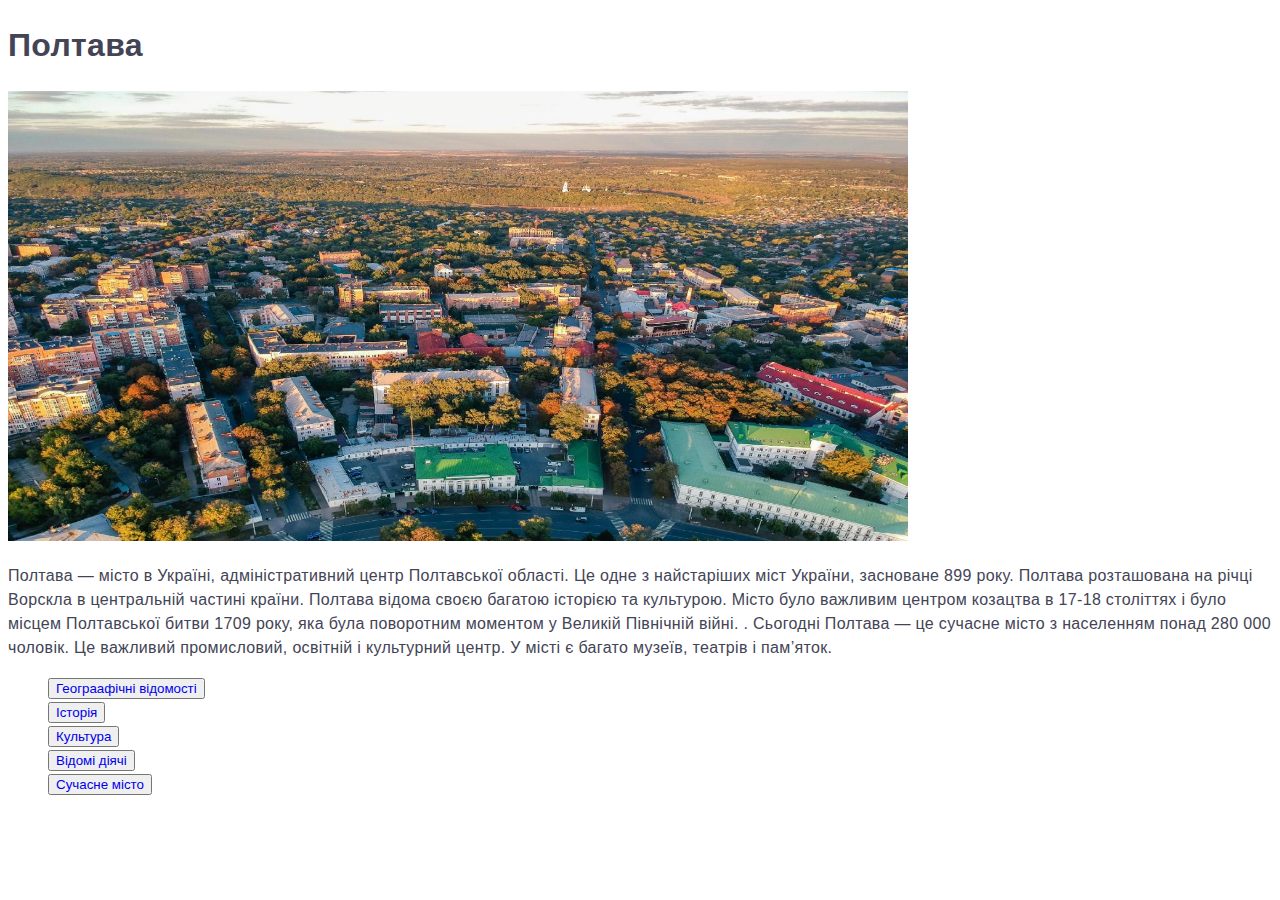
<file: index.html>
<!DOCTYPE html>
<html lang="en">
<head>
    <meta charset="UTF-8">
    <meta name="viewport" content="width=device-width, initial-scale=1.0">
    <title>Poltava</title>
    <link rel="stylesheet" href="./css/style.css">
</head>
<body>
    <h1>
        Полтава
    </h1>
    <img src="./images/66.jpg" width="900" height="450" alt="">
    <p>Полтава — місто в Україні, адміністративний центр Полтавської області. Це одне з найстаріших міст України, засноване 899 року. Полтава розташована на річці Ворскла в центральній частині країни.
        Полтава відома своєю багатою історією та культурою. Місто було важливим центром козацтва в 17-18 століттях і було місцем Полтавської битви 1709 року, яка була поворотним моментом у Великій Північній війні. .
        Сьогодні Полтава — це сучасне місто з населенням понад 280 000 чоловік. Це важливий промисловий, освітній і культурний центр. У місті є багато музеїв, театрів і пам’яток.
    </p>
    <ul>
        <li><button type="button"><a href="./index2.html">Геограафічні відомості</a></button></li>
        <li><button type="button"><a href="./index3.html">Історія</a></button></li>
        <li><button type="button"><a href="./index4.html">Культура</a></button></li>
        <li><button type="button"><a href="./index5.html">Відомі діячі</a></button></li>
        <li><button type="button"><a href="./index6.html">Сучасне місто</a></button></li>
    </ul>
</body>
</html>
</file>
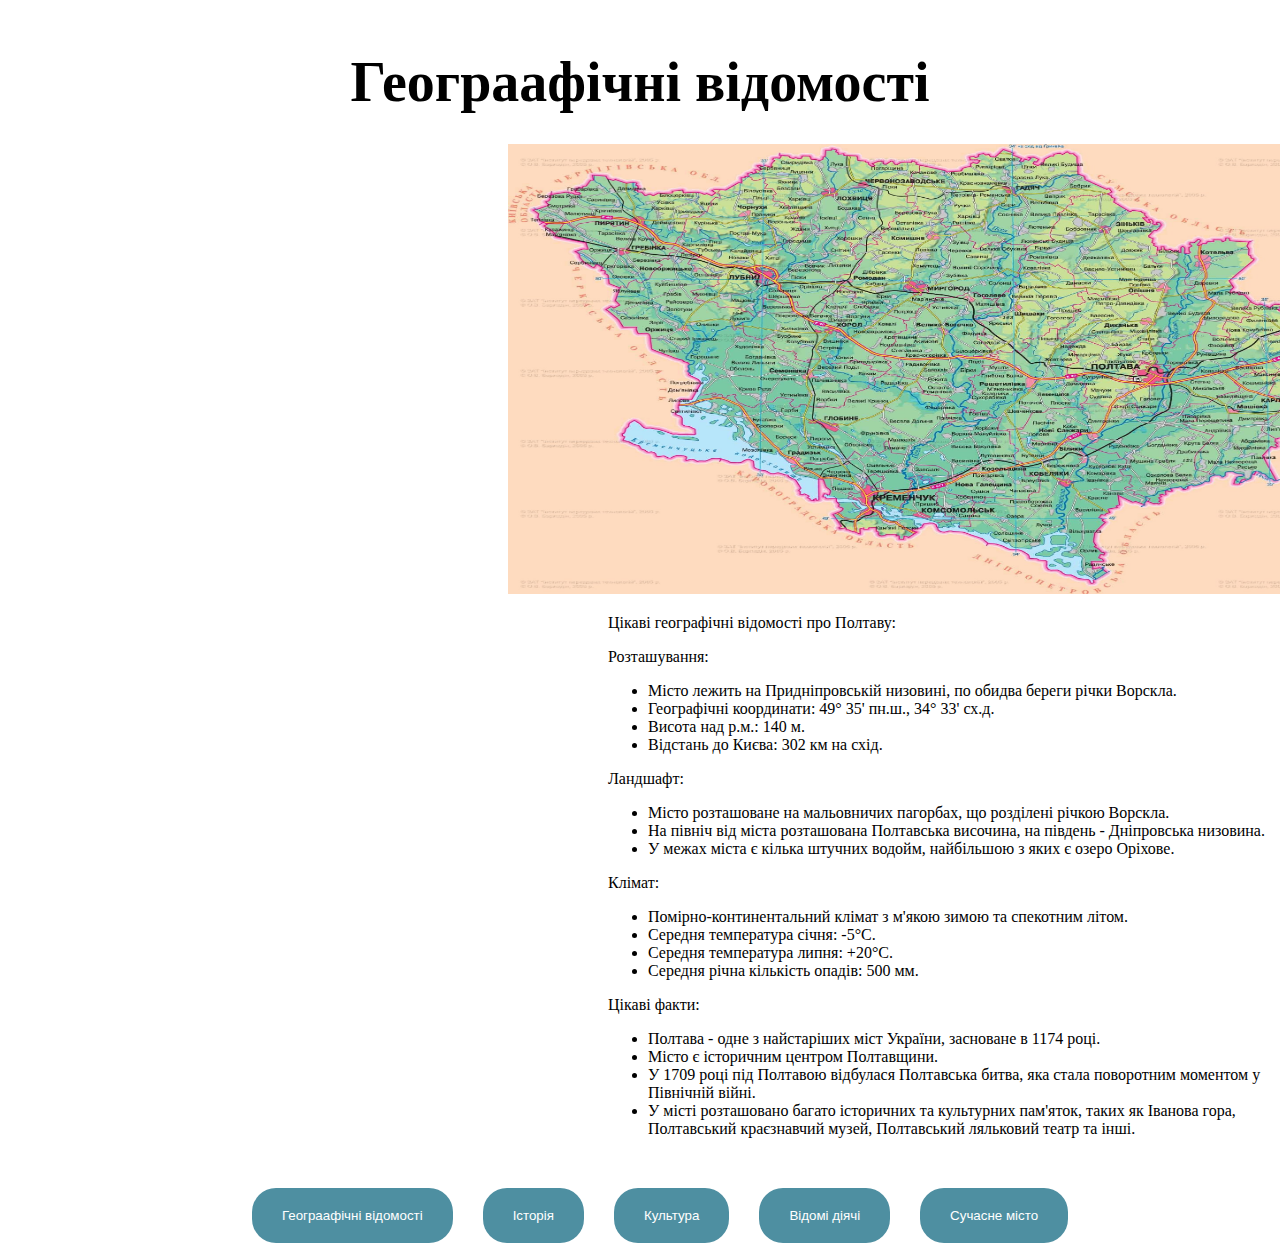
<file: index2.html>
<!DOCTYPE html>
<html lang="en">
<head>
    <meta charset="UTF-8">
    <meta name="viewport" content="width=device-width, initial-scale=1.0">
    <title>Poltava</title>
    <link rel="stylesheet" href="./css/style2.css">
</head>
<body>
    <h1>
        Геограафічні відомості
    </h1>
    <img src="./images/16.jpg" width="900" height="450" alt="">
    <p>Цікаві географічні відомості про Полтаву:</p>
    <p>Розташування:</p>
    <ul class="list-1">
        <li>Місто лежить на Придніпровській низовині, по обидва береги річки Ворскла.</li>
        <li>Географічні координати: 49° 35' пн.ш., 34° 33' сх.д.</li>
        <li>Висота над р.м.: 140 м.</li>
        <li>Відстань до Києва: 302 км на схід.</li>
    </ul>
    <p>Ландшафт:</p>
    <ul class="list-1">
        <li>Місто розташоване на мальовничих пагорбах, що розділені річкою Ворскла.
        </li>
        <li>На північ від міста розташована Полтавська височина, на південь - Дніпровська низовина.
        </li>
        <li>У межах міста є кілька штучних водойм, найбільшою з яких є озеро Оріхове.
        </li>
    </ul>
    <p>Клімат:</p>
    <ul class="list-1">
        <li>Помірно-континентальний клімат з м'якою зимою та спекотним літом.
        </li>
        <li>Середня температура січня: -5°C.
        </li>
        <li>Середня температура липня: +20°C.
        </li>
        <li>Середня річна кількість опадів: 500 мм.
        </li>
    </ul>
    <p>Цікаві факти:</p>
    <ul class="list-1">
        <li>Полтава - одне з найстаріших міст України, засноване в 1174 році.
        </li>
        <li>Місто є історичним центром Полтавщини.
        </li>
        <li>У 1709 році під Полтавою відбулася Полтавська битва, яка стала поворотним моментом у Північній війні.
        </li>
        <li>У місті розташовано багато історичних та культурних пам'яток, таких як Іванова гора, Полтавський краєзнавчий музей, Полтавський ляльковий театр та інші.
        </li>
    </ul>
    <ul class="list">
        <li><button type="button"><a href="./index2.html">Геограафічні відомості</a></button></li>
        <li><button type="button"><a href="./index3.html">Історія</a></button></li>
        <li><button type="button"><a href="./index4.html">Культура</a></button></li>
        <li><button type="button"><a href="./index5.html">Відомі діячі</a></button></li>
        <li><button type="button"><a href="./index6.html">Сучасне місто</a></button></li>
    </ul>
</body>
</html>
</file>
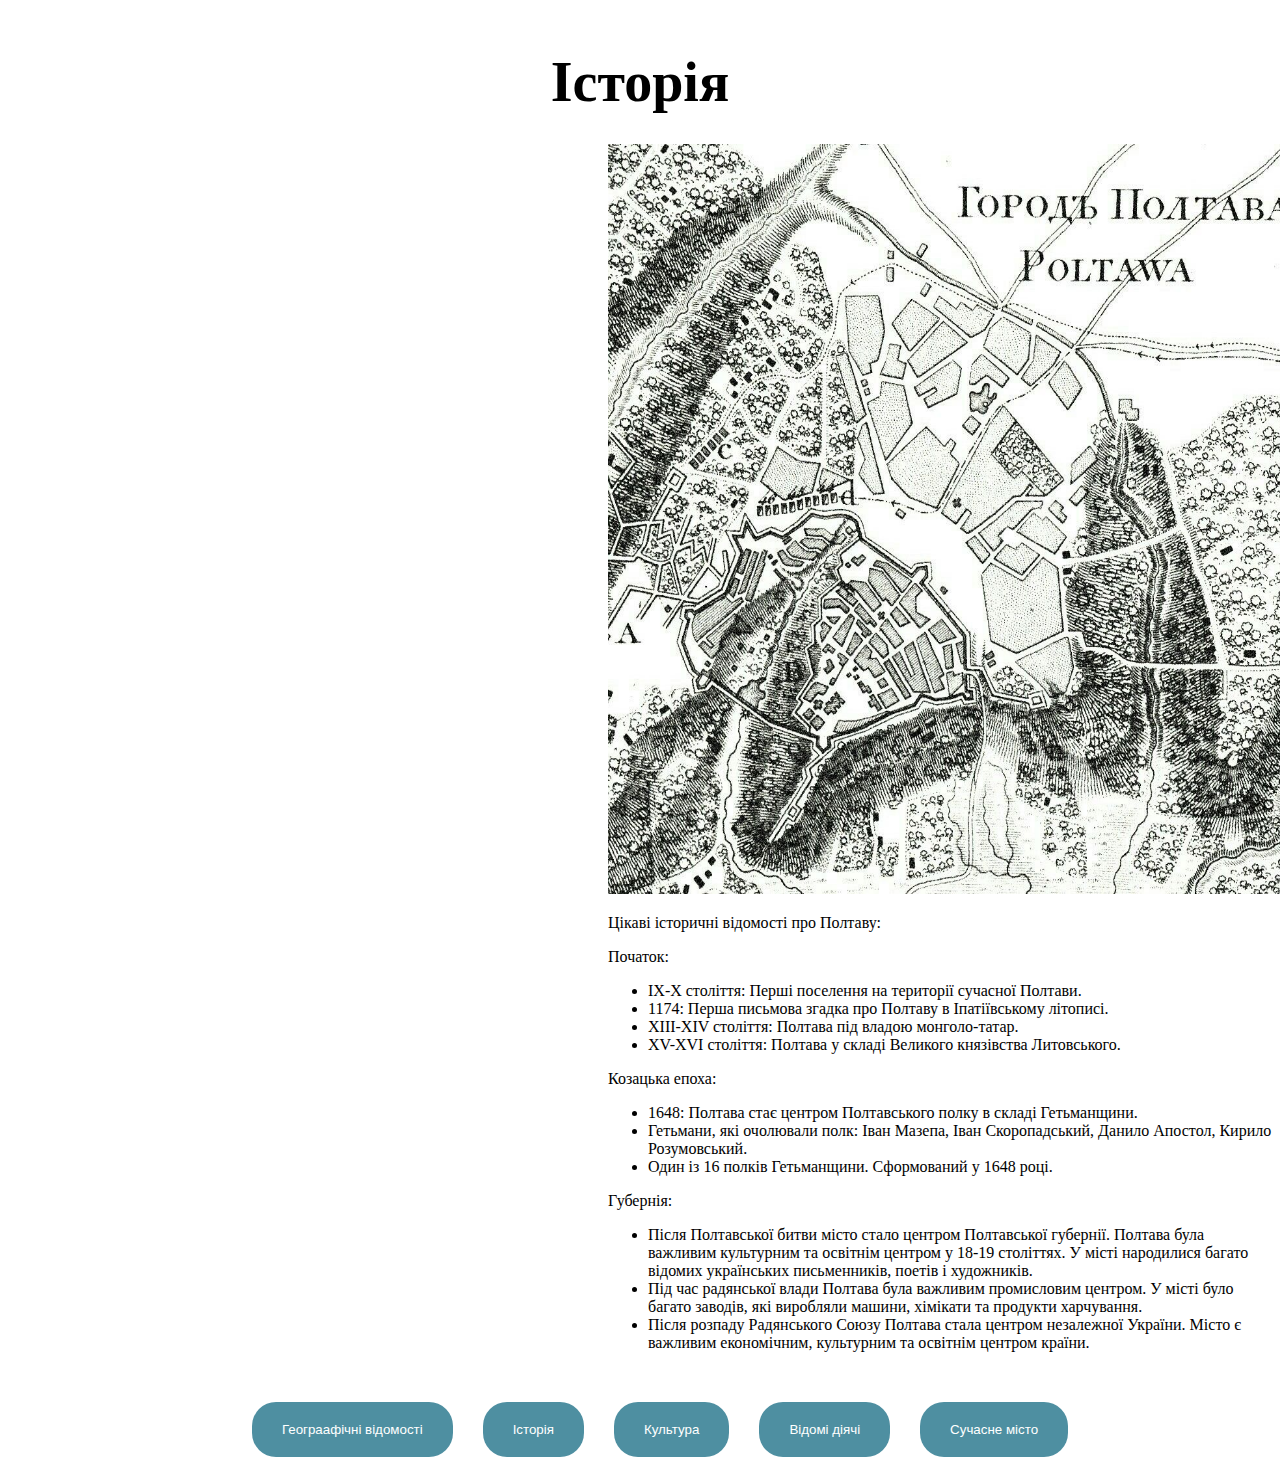
<file: index3.html>
<!DOCTYPE html>
<html lang="en">
<head>
    <meta charset="UTF-8">
    <meta name="viewport" content="width=device-width, initial-scale=1.0">
    <title>Poltava</title>
    <link rel="stylesheet" href="./css/style3.css">
</head>
<body>
    <h1>
        Історія
    </h1>
    <img src="./images/1fa3bdd9715445eedbc945ae849580f9.jpg" width="700" height="750" alt="">
    <p>Цікаві історичні відомості про Полтаву:</p>
    <p>Початок:</p>
    <ul class="list-1">
        <li>IX-X століття: Перші поселення на території сучасної Полтави.
        </li>
        <li>1174: Перша письмова згадка про Полтаву в Іпатіївському літописі.
        </li>
        <li>XIII-XIV століття: Полтава під владою монголо-татар.
        </li>
        <li>XV-XVI століття: Полтава у складі Великого князівства Литовського.
        </li>
    </ul>
    <p>Козацька епоха:</p>
    <ul class="list-1">
        <li>1648: Полтава стає центром Полтавського полку в складі Гетьманщини.
        </li>
        <li>Гетьмани, які очолювали полк: Іван Мазепа, Іван Скоропадський, Данило Апостол, Кирило Розумовський.
        </li>
        <li>Один із 16 полків Гетьманщини.
            Сформований у 1648 році.            
        </li>
    </ul>
    <p>Губернія:</p>
    <ul class="list-1">
        <li>Після Полтавської битви місто стало центром Полтавської губернії. Полтава була важливим культурним та освітнім центром у 18-19 століттях. У місті народилися багато відомих українських письменників, поетів і художників.
        </li>
        <li>Під час радянської влади Полтава була важливим промисловим центром. У місті було багато заводів, які виробляли машини, хімікати та продукти харчування.
        </li>
        <li>Після розпаду Радянського Союзу Полтава стала центром незалежної України. Місто є важливим економічним, культурним та освітнім центром країни.
        </li>
        </ul>
    <ul class="list">
        <li><button type="button"><a href="./index2.html">Геограафічні відомості</a></button></li>
        <li><button type="button"><a href="./index3.html">Історія</a></button></li>
        <li><button type="button"><a href="./index4.html">Культура</a></button></li>
        <li><button type="button"><a href="./index5.html">Відомі діячі</a></button></li>
        <li><button type="button"><a href="./index6.html">Сучасне місто</a></button></li>
    </ul>
</body>
</html>
</file>
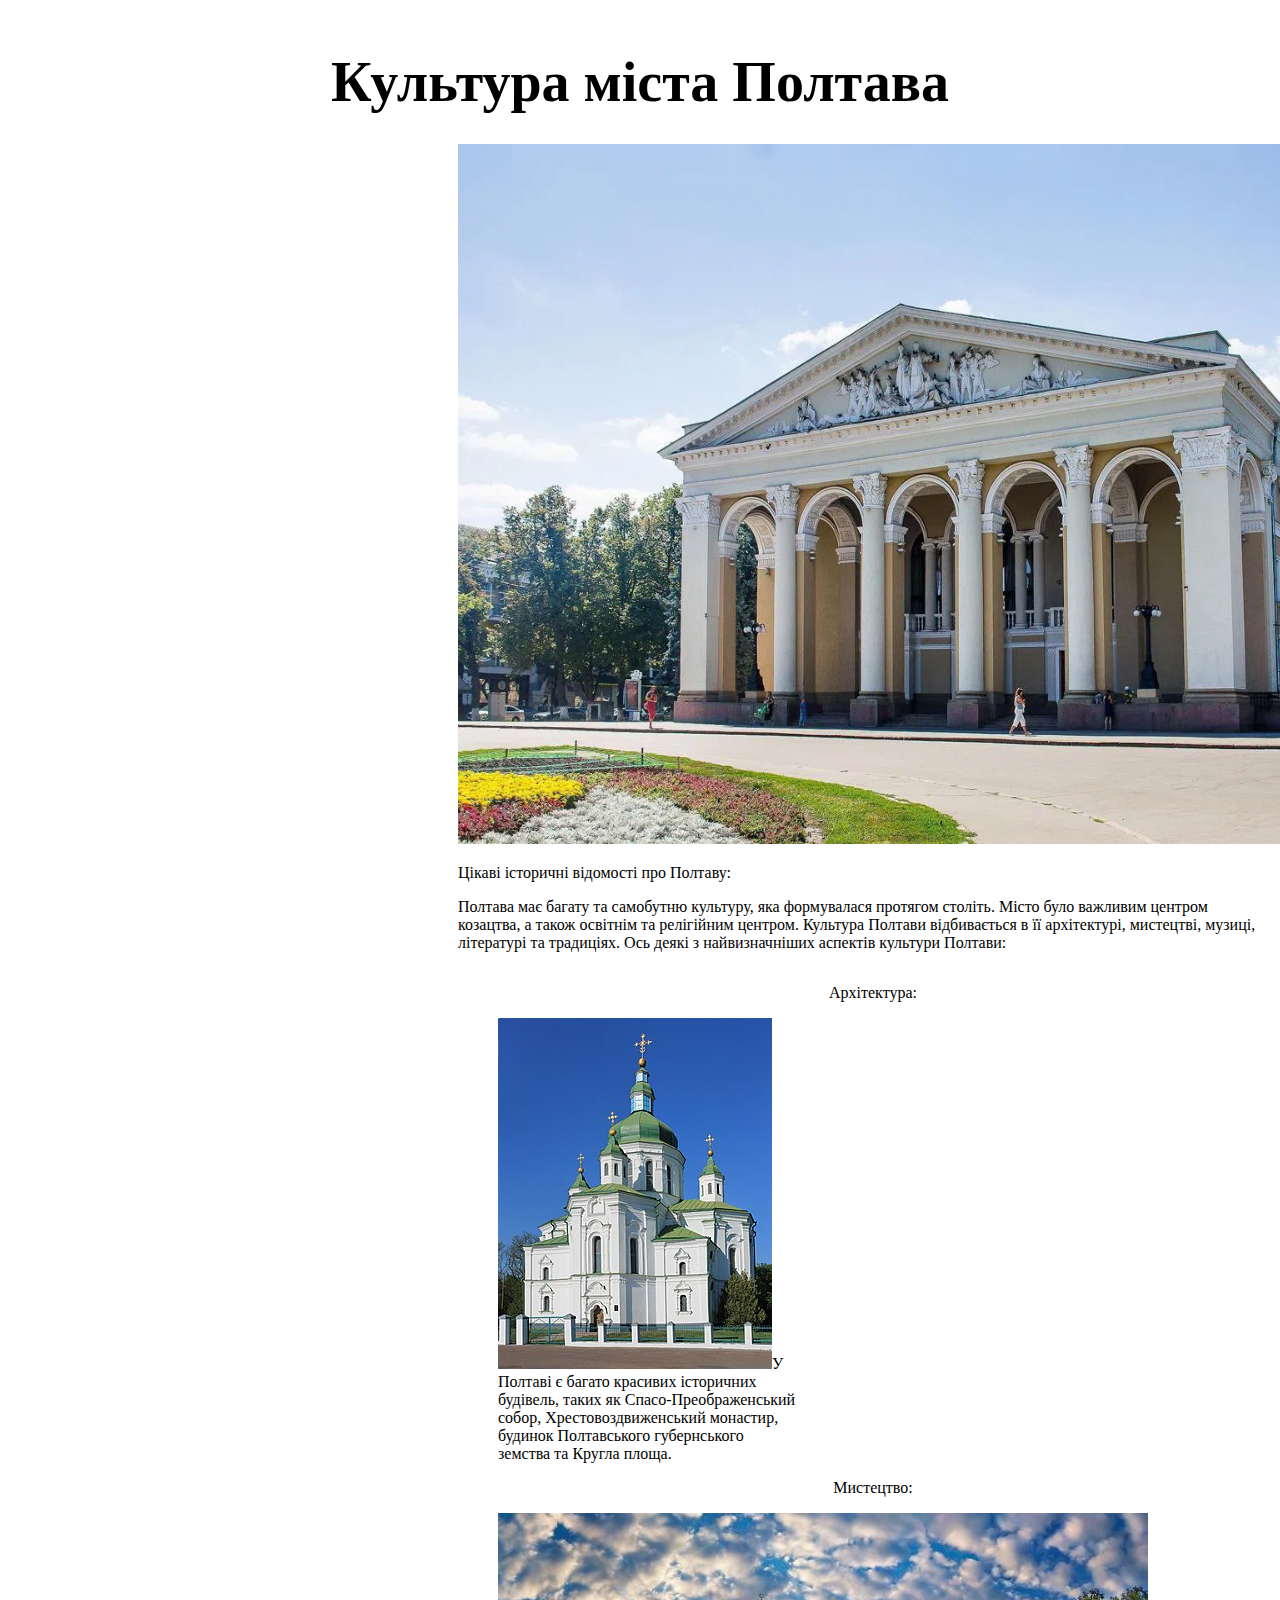
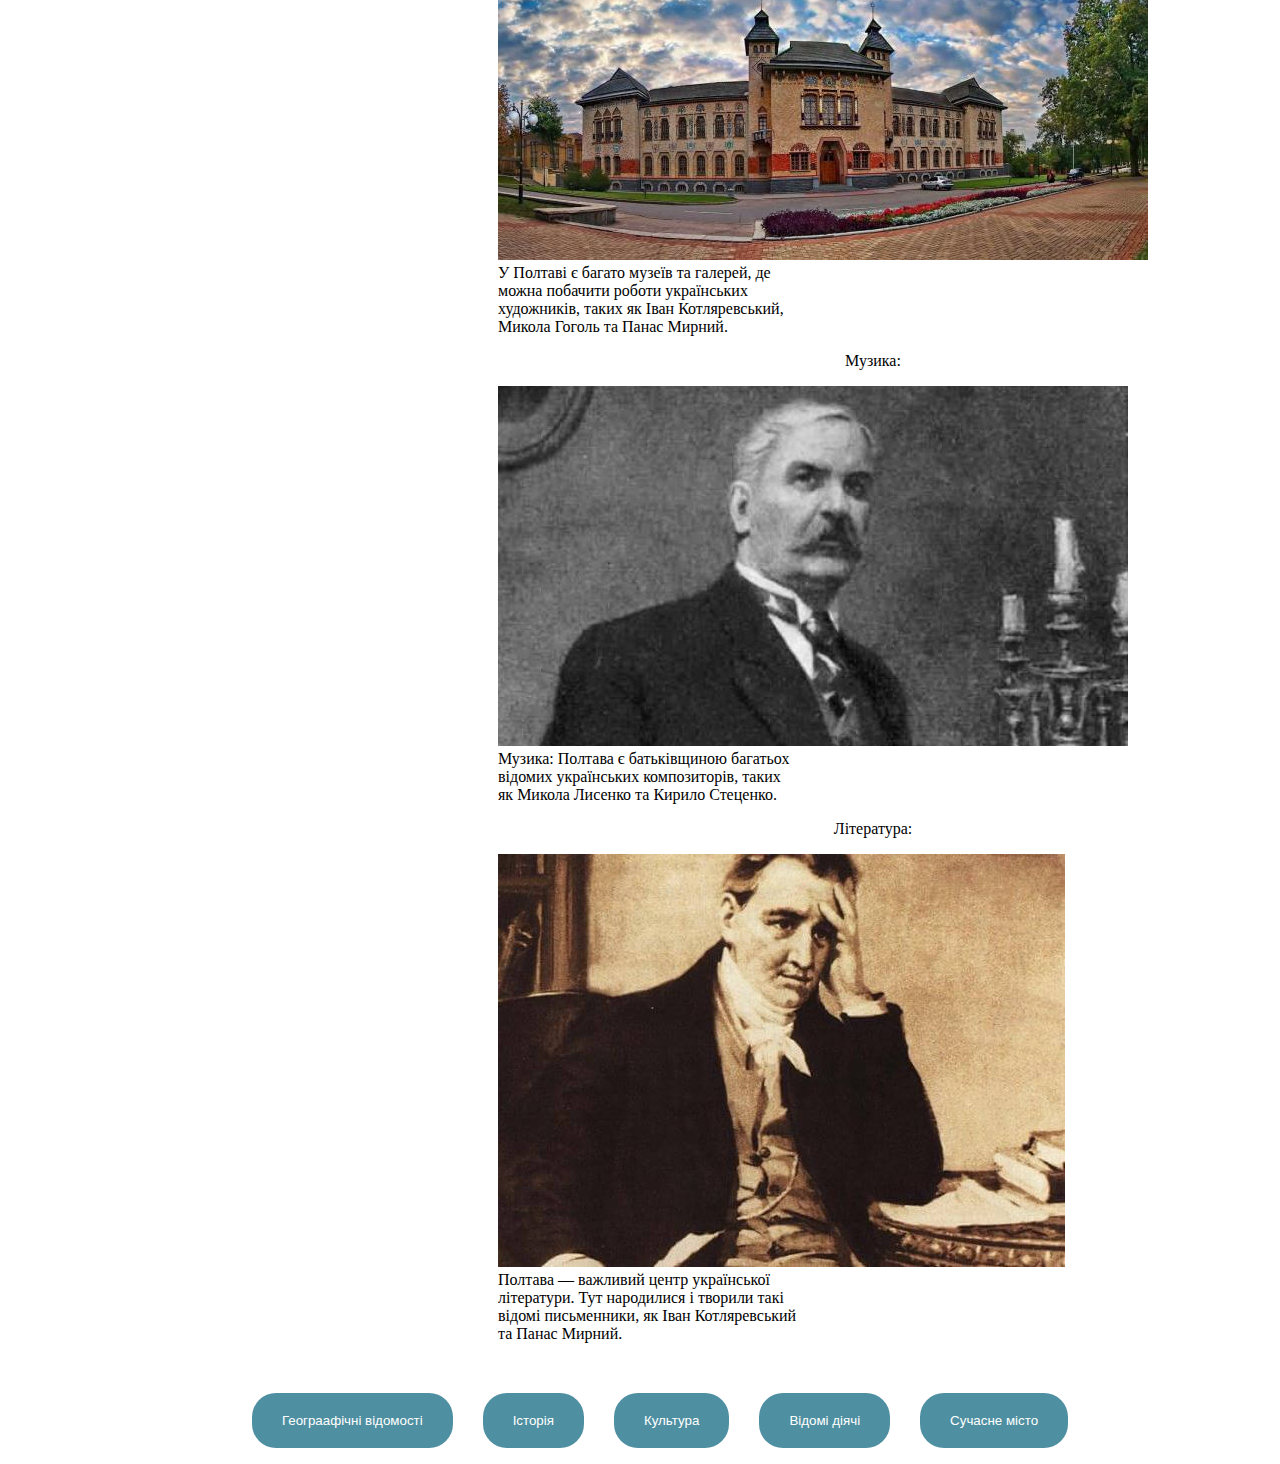
<file: index4.html>
<!DOCTYPE html>
<html lang="en">
<head>
    <meta charset="UTF-8">
    <meta name="viewport" content="width=device-width, initial-scale=1.0">
    <title>Poltava</title>
    <link rel="stylesheet" href="./css/style4.css">
</head>
<body>
    <h1>
        Культура міста Полтава
    </h1>
    <img class="m" src="./images/pasted image 0.png" width="1000" height="700" alt="">
    <p>Цікаві історичні відомості про Полтаву:</p>
    <p>Полтава має багату та самобутню культуру, яка формувалася протягом століть. Місто було важливим центром козацтва, а також освітнім та релігійним центром.
        Культура Полтави відбивається в її архітектурі, мистецтві, музиці, літературі та традиціях.
        Ось деякі з найвизначніших аспектів культури Полтави:</p>
        
    <ul class="n">
        
        <p>Архітектура:
        </p>
        <li><img src="./img/274px-Спасо-Преображенська_церква.Вел.Сорочинці3.jpg" alt="">У Полтаві є багато красивих історичних будівель, таких як Спасо-Преображенський собор, Хрестовоздвиженський монастир, будинок Полтавського губернського земства та Кругла площа. 
        </li>
    
    
        <p>Мистецтво:</p>
        <li><img src="./img/poltavskiy-kraєznavchiy-muzey.jpg" alt="">
            У Полтаві є багато музеїв та галерей, де можна побачити роботи українських художників, таких як Іван Котляревський, Микола Гоголь та Панас Мирний. 
        </li>
    
    
        <p>Музика:</p>
        <li><img src="./img/630_360_1540634776-434.jpg" alt="">
            Музика:
Полтава є батьківщиною багатьох відомих українських композиторів, таких як Микола Лисенко та Кирило Стеценко. 
        </li>
    

        <p>Література:</p>
        <li><img src="./img/rjnkzh__large.jpg" alt="">Полтава  — важливий центр української літератури. Тут народилися і творили такі відомі письменники, як Іван Котляревський та Панас Мирний.</li>

    </ul>
    
    <ul class="list">
        <li><button type="button"><a href="./index2.html">Геограафічні відомості</a></button></li>
        <li><button type="button"><a href="./index3.html">Історія</a></button></li>
        <li><button type="button"><a href="./index4.html">Культура</a></button></li>
        <li><button type="button"><a href="./index5.html">Відомі діячі</a></button></li>
        <li><button type="button"><a href="./index6.html">Сучасне місто</a></button></li>
    </ul>
</body>
</html>
</file>
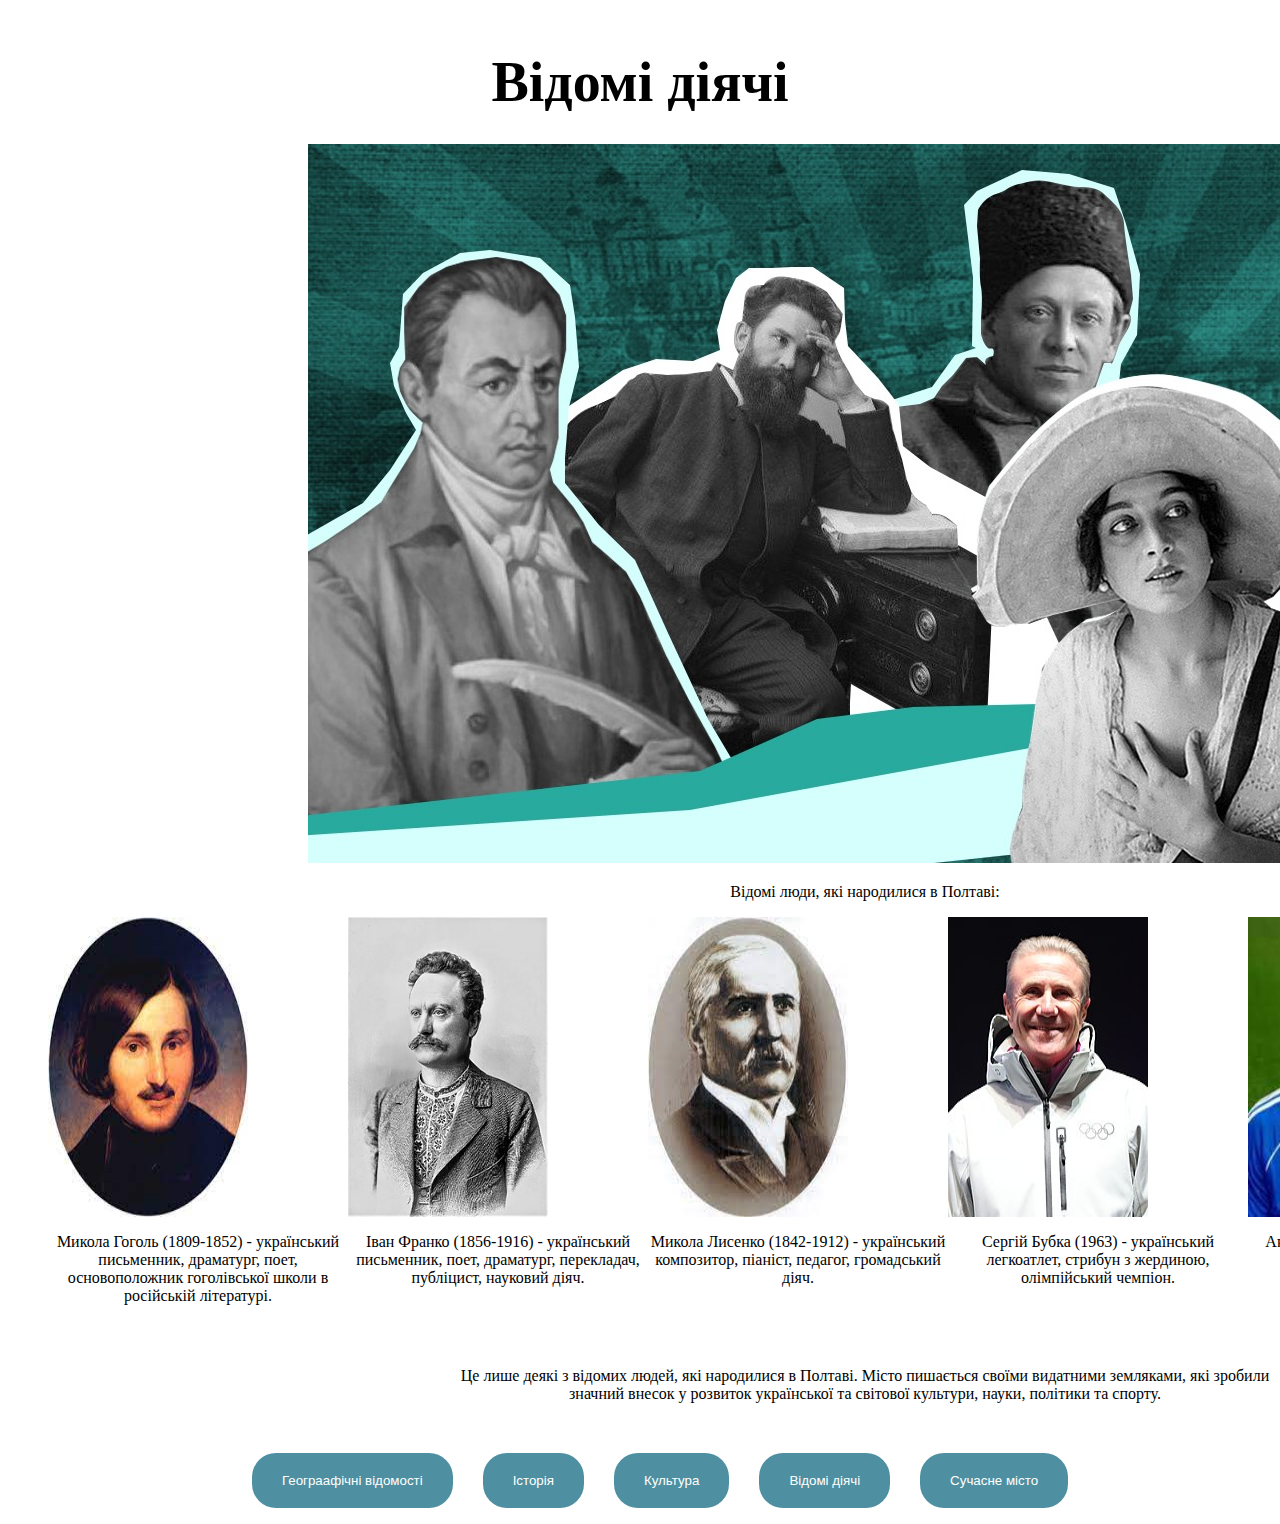
<file: index5.html>
<!DOCTYPE html>
<html lang="en">
<head>
    <meta charset="UTF-8">
    <meta name="viewport" content="width=device-width, initial-scale=1.0">
    <title>Poltava</title>
    <link rel="stylesheet" href="./css/style5.css">
</head>
<body>
    <h1>
        Відомі діячі
    </h1>
    <img class="m" src="./img2/c01249da9542d2fd.jpg" alt="">
    <p class="o">Відомі люди, які народилися в Полтаві:</p>
        
    <ul class="b">
        <li>
            <div class="s">
                <img class="a" src="./img2/завантаження.jpg" width="200" height="300" alt="">
                <p class="i">Микола Гоголь (1809-1852) - український письменник, драматург, поет, основоположник гоголівської школи в російській літературі.</p>
            </div>
        </li>
        <li>
            <div class="s">
                <img class="a" src="./img2/Scaled_Іван_Якович_Франко-photo-processed~3.jpg" width="200" height="300" alt="">
                <p class="i">Іван Франко (1856-1916) - український письменник, поет, драматург, перекладач, публіцист, науковий діяч.</p>
            </div>
        </li>
        <li>
            <div class="s">
                <img class="a" src="./img2/завантаження (1).jpg" width="200" height="300" alt="">
                <p class="i">Микола Лисенко (1842-1912) - український композитор, піаніст, педагог, громадський діяч.</p>
            </div>
        </li>
        <li>
            <div class="s">
                <img class="a" src="./img2/2020-01-15_Medals_Ceremonies_(2020_Winter_Youth_Olympics)_by_Sandro_Halank–156.jpg" width="200" height="300" alt="">
                <p class="i">Сергій Бубка (1963) - український легкоатлет, стрибун з жердиною, олімпійський чемпіон.</p>
            </div>
        </li>
        <li>
            <div class="s">
                <img class="a" src="./img2/завантаження (2).jpg" width="200" height="300" alt="">
                <p class="i">Андрій Шевченко (1976) - український футболіст, тренер.</p>
            </div>
        </li>
    </ul>
    <p class="o">Це лише деякі з відомих людей, які народилися в Полтаві. Місто пишається своїми видатними земляками, які зробили значний внесок у розвиток української та світової культури, науки, політики та спорту.</p>
    <ul class="list">
        <li><button type="button"><a href="./index2.html">Геограафічні відомості</a></button></li>
        <li><button type="button"><a href="./index3.html">Історія</a></button></li>
        <li><button type="button"><a href="./index4.html">Культура</a></button></li>
        <li><button type="button"><a href="./index5.html">Відомі діячі</a></button></li>
        <li><button type="button"><a href="./index6.html">Сучасне місто</a></button></li>
    </ul>
</body>
</html>
</file>
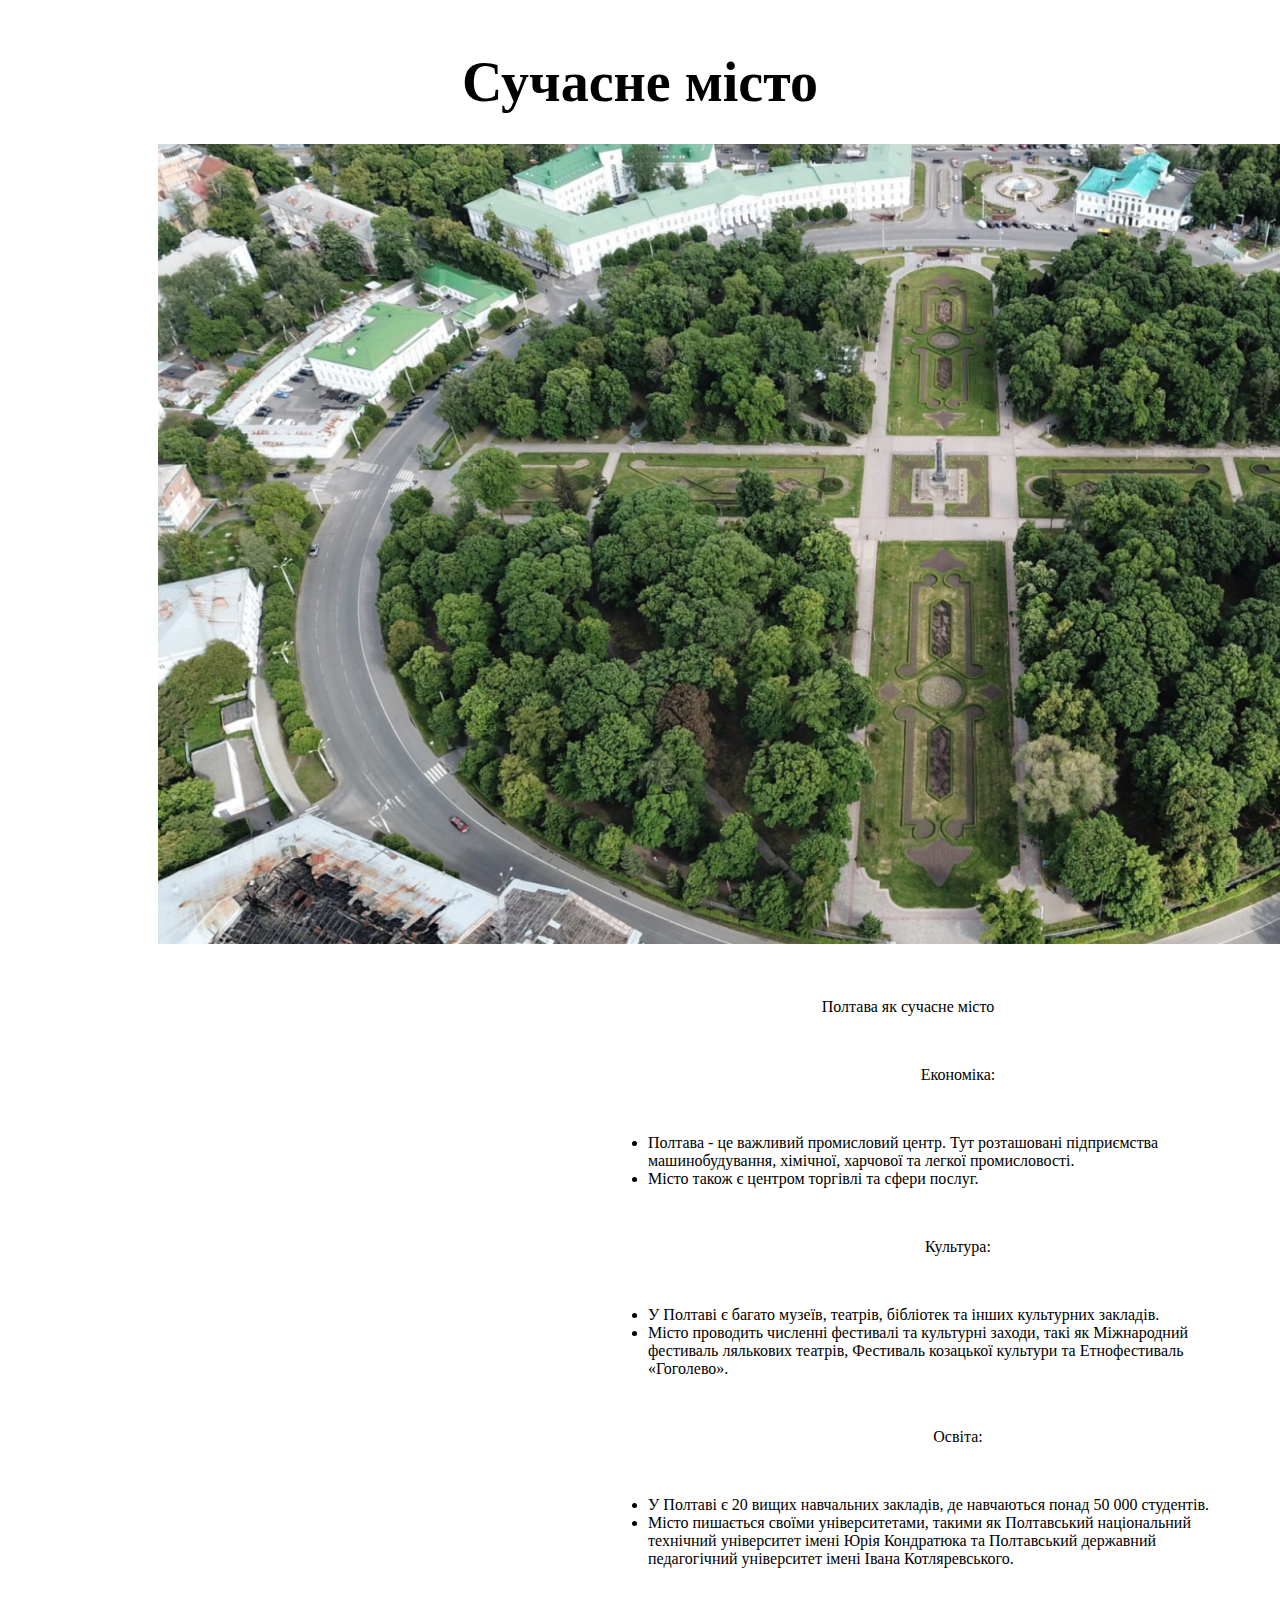
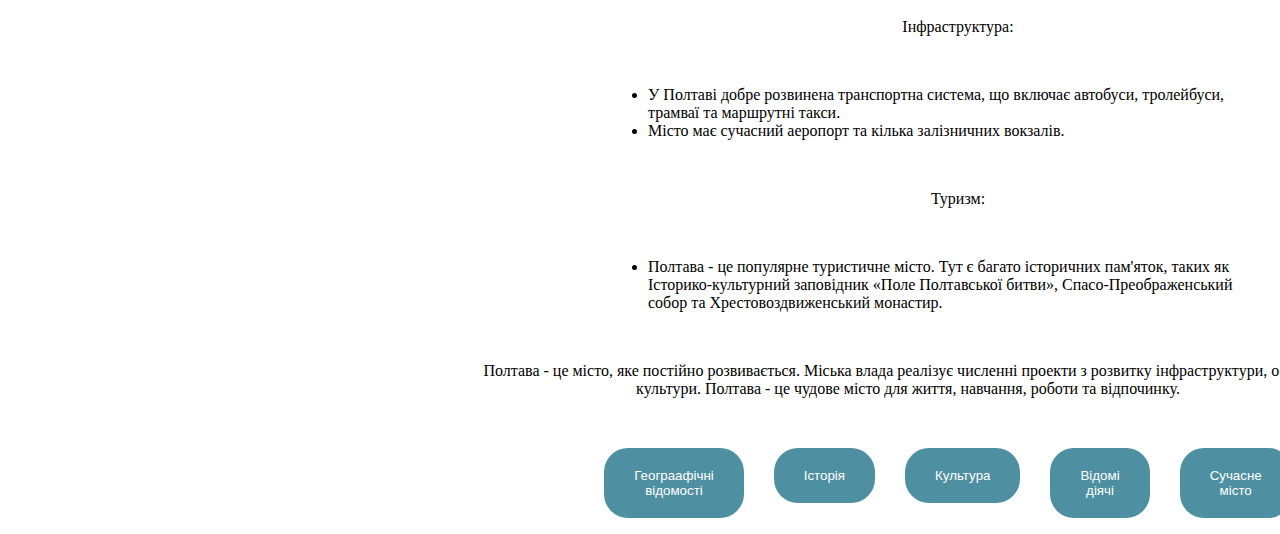
<file: index6.html>
<!DOCTYPE html>
<html lang="en">
<head>
    <meta charset="UTF-8">
    <meta name="viewport" content="width=device-width, initial-scale=1.0">
    <title>Poltava</title>
    <link rel="stylesheet" href="./css/style6.css">
</head>
<body>
    <h1>
        Сучасне місто
    </h1>
    <img class="m" src="./img/image3.png" alt="">
    <p class="o">Полтава як сучасне місто</p>
    <p>Економіка:</p>
    <ul class="list-1">
        <li>Полтава - це важливий промисловий центр. Тут розташовані підприємства машинобудування, хімічної, харчової та легкої промисловості.
        </li>
        <li>Місто також є центром торгівлі та сфери послуг.
        </li>
    </ul>
    <p>Культура:</p>
    <ul class="list-1">
        <li>У Полтаві є багато музеїв, театрів, бібліотек та інших культурних закладів.

        </li>
        <li>Місто проводить численні фестивалі та культурні заходи, такі як Міжнародний фестиваль лялькових театрів, Фестиваль козацької культури та Етнофестиваль «Гоголево».

        </li>
    </ul>
    <p>Освіта:

    </p>
    <ul class="list-1">
        <li>У Полтаві є 20 вищих навчальних закладів, де навчаються понад 50 000 студентів.

        </li>
        <li>Місто пишається своїми університетами, такими як Полтавський національний технічний університет імені Юрія Кондратюка та Полтавський державний педагогічний університет імені Івана Котляревського.

        </li>
        
    </ul>
    <p>Інфраструктура:</p>
    <ul class="list-1">
        <li>У Полтаві добре розвинена транспортна система, що включає автобуси, тролейбуси, трамваї та маршрутні такси.

        </li>
        <li>Місто має сучасний аеропорт та кілька залізничних вокзалів.

        </li>
        </ul>
        <p>Туризм:</p>
    <ul class="list-1">
        <li>Полтава - це популярне туристичне місто. Тут є багато історичних пам'яток, таких як Історико-культурний заповідник «Поле Полтавської битви», Спасо-Преображенський собор та Хрестовоздвиженський монастир.
        </li>
        </ul>
    
    <p class="o">Полтава - це місто, яке постійно розвивається.  Міська  влада  реалізує  численні  проекти  з  розвитку  інфраструктури,  освіти  та  культури.

        Полтава - це  чудове  місто  для  життя,  навчання,  роботи  та  відпочинку.
        
        </p>
    <ul class="list">
        <li><button type="button"><a href="./index2.html">Геограафічні відомості</a></button></li>
        <li><button type="button"><a href="./index3.html">Історія</a></button></li>
        <li><button type="button"><a href="./index4.html">Культура</a></button></li>
        <li><button type="button"><a href="./index5.html">Відомі діячі</a></button></li>
        <li><button type="button"><a href="./index6.html">Сучасне місто</a></button></li>
    </ul>
</body>
</html>
</file>
<file: css/style.css>
/* Основні налаштувння */
body{
font-family: 'Roboto', sans-serif;
color: #434455;
background-color: #FFFFFF;
font-weight: 400;
font-size: 16px;
line-height: 1.5;
letter-spacing: 0.02em;
}
a{
    text-decoration: none;
 }
ul {
    list-style-type: none;
}
/* Studio */
.logo{
font-family: 'Raleway', sans-serif;
font-size: 18px;
font-weight: 700;
line-height: 1.17;
letter-spacing: 0.03em;
text-align: left;
text-transform: uppercase;
color:#4D5AE5;
}

.span-web{
font-size: 18px;
font-weight: 700;
line-height: 1.17;
letter-spacing: 0.03em;
text-align: left;
    color: #2e2f42;
}

.nav-link {
    color: #2e2f42;
    font-weight: 500;
    text-decoration: none;
}

.nav-link:hover,
.nav-link:focus {
    color: #404bbf;
}


.address{
    font-style: normal;
}

.contacts {
    color: #434455;
    text-decoration: none;
}
.contacts:hover, 
.contacts:focus {
    color: #404bbf;
}

/* ГОЛОВНИЙ ЗАГОЛОВОК */
.headerone{
font-size: 56px;
font-weight: 700;
line-height: 1.07;
text-align: center;
background-color: #2E2F42;
}
.main-header{
font-size: 56px;
font-weight: 700;
text-align: center;
line-height: 1.07;
color: #ffffff;
letter-spacing: 0.02em;
}

.list-text{
    font-weight: 500;
    font-size: 20px;
    line-height: 1.2;
    letter-spacing: 0.02em;
    color: #2e2f42;
    list-style-type: none;
}
.main-button{
    background-color: #4D5AE5;
    font-family: 'Roboto', sans-serif;
    font-size: 16px;
    line-height: 1.5;
    font-weight: 500;
    letter-spacing: 0.04em;
    text-align: left;
    color: #ffffff;
    cursor: pointer;
}
.main-button:hover,
.main-button:focus {
    background-color: #404bbf;
}
.par-inv{
    color: #434455;
}

.par-portfolio{
    color: #434455;
    letter-spacing: 0.02em;
    line-height: 1.5;
    font-size: 16px;
}

.portfolio-mini-header{
    font-weight: 500;
    font-size: 20px;
    line-height: 1.2;
}

.headerthree{
    font-family: 'Roboto';
    font-size: 20px;
    font-weight: 500;
    line-height: 1.2;
    text-align: left;
    background-color: #F4F4FD;
}
.headerthree > h2{
    font-size: 36px;
    line-height: 1.11;
    text-align: center;
    letter-spacing: 0.02em;
    text-transform: capitalize;
    color: #2E2F42;
}
 
.team-list{
    background-color: #FFFFFF;
    font-weight: 500;
    font-size: 20px;
    line-height: 1.2;
    letter-spacing: 0.02em;
    color: #2e2f42;
    list-style-type: none;
}

.team-par{
    font-size: 16px;
    color: #434455;
    line-height: 1.5;
    letter-spacing: 0.02em;
}
.our-portfolio{
    font-size: 36px;
    line-height: 1.11;
    text-align: center;
    text-transform: capitalize;
    color: #2E2F42;
    background-color: #F4F4FD;
}

.portfolio-header{
    letter-spacing: 0.02em;
    text-align: center;
    color: rgba(46, 47, 66, 1);
    background: #FFFFFF;
    font-size: 20px;
    font-weight: 500;
    line-height: 1.2;
}
.small-header-list{
    font-size: 20px;
    font-weight: 500;
    line-height: 1.2;
    letter-spacing: 0.02em;
    text-align: left;
}

.footer{
    line-height: 1.17;
    background: rgba(46, 47, 66, 1);
    color: #F4F4FD;        
}
.footer-paragraph{
    font-size: 16px;
    font-weight: 400;
    line-height: 1.5;
    letter-spacing: 0.02em;
    text-align: left;
    color: #F4F4FD;
}

.last-span{
    color: #f4f4fd;
}
</file>
<file: css/style2.css>
.body{
    font-family: 'Times New Roman';
    background-color: #1B414B;
    margin: 0px;
    padding: 0px;
}

h1{
    text-align: center;
    font-size: 56px;
    margin-top: 50px;
    margin-bottom: 30px;
}
img{
    margin-left: 500px;
}
button{
    background-color: #4e8fa1;
    border: none;
    border-radius: 24px;
    padding: 20px 30px;
}
a{
    text-decoration: none;
    color: #fff;
}
.list-1{
    margin-left: 600px;
}
p{
    margin-left: 600px;
}
.list{
    display: flex;
    justify-content: center;
    gap: 30px;
    list-style: none;
    margin-top: 50px;
}
</file>
<file: css/style3.css>
.body{
    font-family: 'Times New Roman';
    background-color: #1B414B;
    margin: 0px;
    padding: 0px;
}

h1{
    text-align: center;
    font-size: 56px;
    margin-top: 50px;
    margin-bottom: 30px;
}
img{
    margin-left: 600px;
}
button{
    background-color: #4e8fa1;
    border: none;
    border-radius: 24px;
    padding: 20px 30px;
}
a{
    text-decoration: none;
    color: #fff;
}
.list-1{
    margin-left: 600px;
}
p{
    margin-left: 600px;
}
.list{
    display: flex;
    justify-content: center;
    gap: 30px;
    list-style: none;
    margin-top: 50px;
}
</file>
<file: css/style4.css>
.body{
    font-family: 'Times New Roman';
    background-color: #1B414B;
    margin: 0px;
    padding: 0px;
}

h1{
    text-align: center;
    font-size: 56px;
    margin-top: 50px;
    margin-bottom: 30px;
}
.m{
    margin-left: 450px;
}
button{
    background-color: #4e8fa1;
    border: none;
    border-radius: 24px;
    padding: 20px 30px;
}
a{
    text-decoration: none;
    color: #fff;
}
.n{
    display: flex;
    flex-direction: column;
    align-items: center;
    justify-content: center;
    max-width: 300px;
    list-style-type: none;
    margin-left: 450px;
    
}
p{
    margin-left: 450px;
    max-width: 1000px;

}

.list{
    display: flex;
    justify-content: center;
    gap: 30px;
    list-style: none;
    margin-top: 50px;
}
 div{
    display: flex;
    flex-direction: column;
    align-items: center;
    justify-content: center;
    max-width: 300px;
 } 
 li{
    max-width: 300px;
 }
</file>
<file: css/style5.css>
.body{
    font-family: 'Times New Roman';
    background-color: #1B414B;
    margin: 0px;
    padding: 0px;
}

h1{
    text-align: center;
    font-size: 56px;
    margin-top: 50px;
    margin-bottom: 30px;
}
.m{
    margin-left: 300px;
}
button{
    background-color: #4e8fa1;
    border: none;
    border-radius: 24px;
    padding: 20px 30px;
}
a{
    text-decoration: none;
    color: #fff;
    display: block;
}
.o{
    margin-left: 450px;
    max-width: 1000px;
text-align: center;
}
li{
    display: flex;
    flex-direction: column;
}
.list{
    display: flex;
    justify-content: center;
    gap: 30px;
    list-style: none;
    margin-top: 50px;
}
.b{
    display: flex;
    justify-content: space-between;
    align-items: baseline;
 list-style-type: none;
}
.s{
display: flex;
flex-direction: column;
margin-bottom: 30px;
}
.i{
    text-align: center;
    width: 300px;
}
.p{
    max-width: 600px;
    text-align: center;
}
</file>
<file: css/style6.css>
.body{
    font-family: 'Times New Roman';
    background-color: #1B414B;
    margin: 0px;
    padding: 0px;
}
h1{
    text-align: center;
    font-size: 56px;
    margin-top: 50px;
    margin-bottom: 30px;
}
img{
    margin-left: 150px;
}
p{
    margin-top: 50px;
    width: 900px;
    height: auto;
    margin-left: 500px;
    text-align: center;

}
ul{
    max-width: 600px;
    margin-top: 50px;
}
button{
    background-color: #4e8fa1;
    border: none;
    border-radius: 24px;
    padding: 20px 30px;
}
a{
    text-decoration: none;
    color: #fff;
}
.o{
    margin-left: 450px;
    max-width: 1000px;
text-align: center;
}
.list-1{
    margin-left: 600px;
}
.list{
    display: flex;
    justify-content: center;
    gap: 30px;
    list-style: none;
    margin-top: 50px;
    margin-left: 600px;
}
</file>
